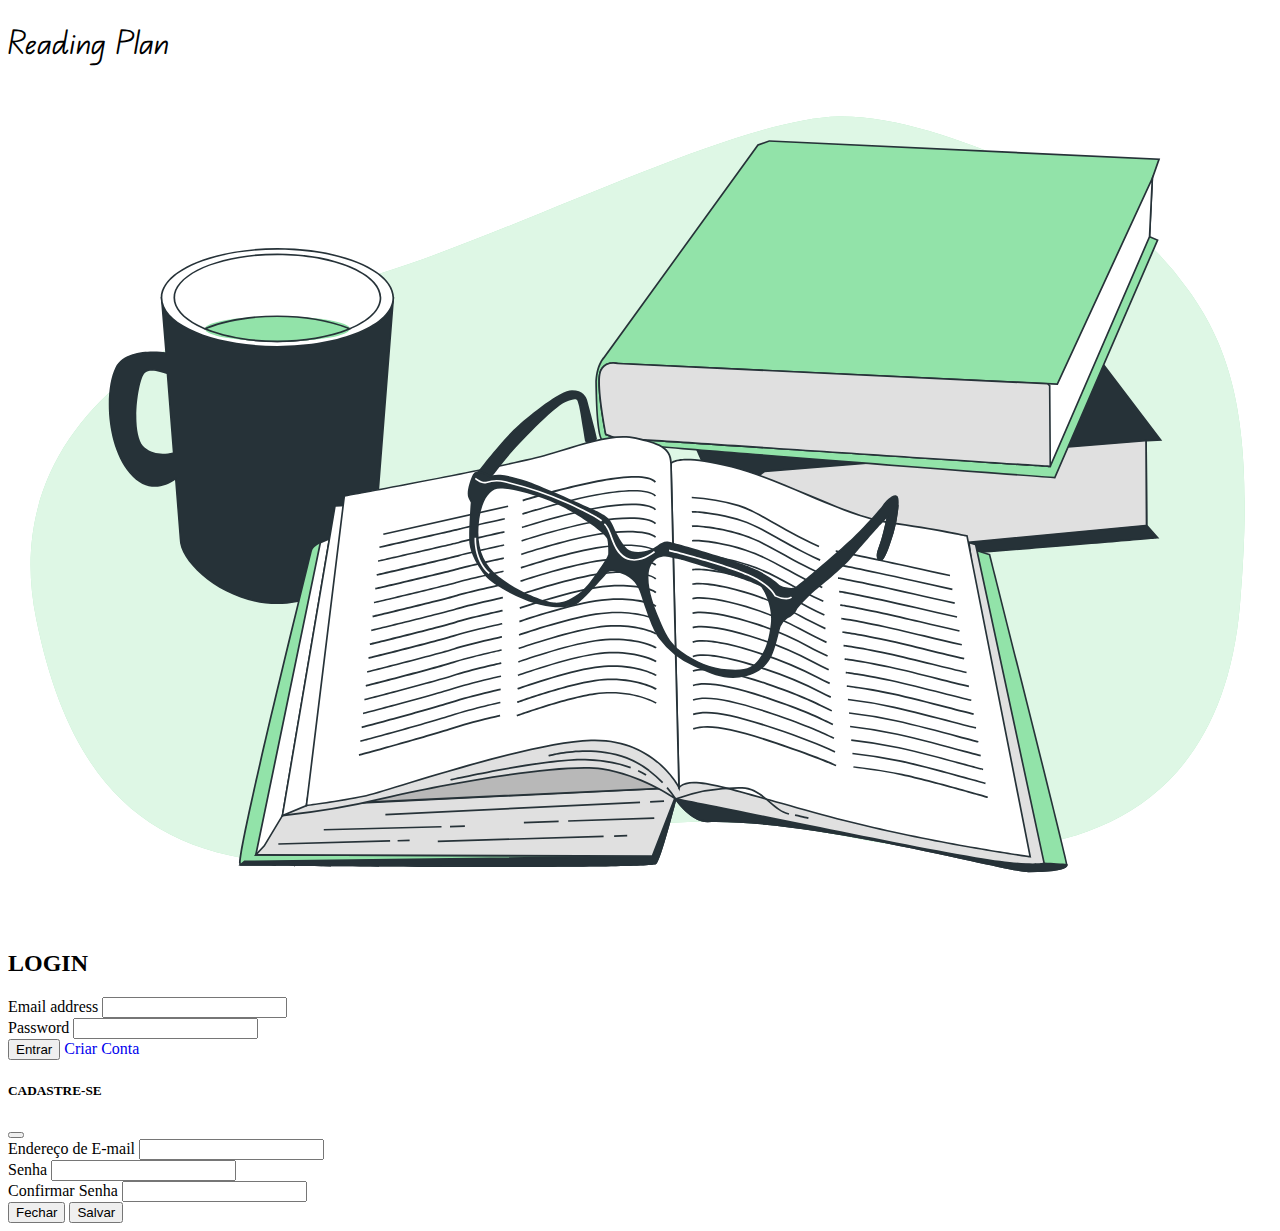
<file: index.html>
<!DOCTYPE html>
<html lang="pt-br">
  <head>
    <meta charset="UTF-8" />
    <meta name="viewport" content="width=device-width, initial-scale=1.0" />
    <title>Reading Plan</title>
    <link rel="stylesheet" href="css/style.css" />
    <!-- CSS only -->
    <link
      href="https://cdn.jsdelivr.net/npm/bootstrap@5.2.0-beta1/dist/css/bootstrap.min.css"
      rel="stylesheet"
      integrity="sha384-0evHe/X+R7YkIZDRvuzKMRqM+OrBnVFBL6DOitfPri4tjfHxaWutUpFmBp4vmVor"
      crossorigin="anonymous"
    />
  </head>
  <body>
    <main class="">
      <div class="container-fluid">
        <div class="row vh-100">
          <div class="col-12 d-flex justify-content-center align-items-center">
            <div class="container shadow-lg p-3 bg-body rounded">
              <div class="row">
                <div class="col-6 img-login">
                  <h1>Reading Plan</h1>
                  <img
                    src="assets/images/glasses.svg"
                    alt=""
                    class="img-fluid"
                  />
                </div>
                <div
                  class="col d-flex justify-content-center align-items-center"
                  id="card-login"
                >
                  <form class="needs-validation login-form" novalidate>
                    <div class="row card-login">
                      <div class="col">
                        <h2 class="mb2">LOGIN</h2>
                        <div class="mb-3">
                          <label for="email-logar" class="form-label"
                            >Email address</label
                          >
                          <input
                            type="email"
                            id="email-logar"
                            class="form-control"
                            required
                          />
                        </div>
                      </div>
                      <div class="col-12">
                        <div class="mb-3">
                          <label for="senha-logar" class="form-label"
                            >Password</label
                          >
                          <input
                            type="password"
                            id="senha-logar"
                            class="form-control"
                            required
                          />
                        </div>
                      </div>
                    </div>
                    <!-- <div class="mb-3">
                        <label for="" class="form-check-label">Check me out</label>
                        <input type="checkbox"  id="" class="form-check-input" />
                    </div> -->
                    <div class="mt-4">
                      <input
                        type="submit"
                        value="Entrar"
                        class="btn btn-primary"
                        id="btn-logar"
                      />
                      <a
                        href="#"
                        class="link ms-2"
                        data-bs-toggle="modal"
                        data-bs-target="#exampleModal"
                        id="btn-cadastrar"
                        >Criar Conta</a
                      >
                    </div>
                  </form>
                </div>

                <!-- CARD CADASTRAR, ESTÁ OCULTO COM DISPLAY NONE -->
                <!-- <div class="col d-flex justify-content-center align-items-center" id="card-cadastro">
                                    <form class="needs-validation login-form" novalidate>
                                        <div class="row">
                                            <div class="col">
                                                <h2 class="mb2">CADASTRE-SE</h2>
                                                <div class="mb-3">
                                                    <label for="email-cadastrar" class="form-label">Email address</label>
                                                    <input type="email"  id="email-cadastrar" class="form-control" required/>
                                                </div>
                                            </div>
                                            <div class="col-12">
                                                <div class="mb-3">
                                                    <label for="senha-cadastrar" class="form-label">Password</label>
                                                    <input type="password" id="senha-cadastrar" class="form-control" required/>
                                                </div>
                                            </div>
                                            <div class="col-12">
                                                <div class="mb-3">
                                                    <label for="input-confirma-senha" class="form-label">Confirme Password</label>
                                                    <input type="password" id="input-confirma-senha" class="form-control" required/>
                                                </div>
                                            </div>
                                        </div>
                                        <div class="mt-4">
                                            <input type="submit" value="Salvar" class="btn btn-primary" id="btn-salvar">
                                            <input type="submit" value="Cancelar" class="btn btn-primary" id="btn-cancelar">
                                        </div>
                                    </form>
                                </div> -->

                <!-- Modal -->
                <div
                  class="modal fade"
                  id="exampleModal"
                  tabindex="-1"
                  aria-labelledby="exampleModalLabel"
                  aria-hidden="true"
                >
                  <div class="modal-dialog">
                    <div class="modal-content">
                      <div class="modal-header">
                        <h5 class="modal-title" id="exampleModalLabel">
                          CADASTRE-SE
                        </h5>
                        <button
                          type="button"
                          class="btn-close"
                          data-bs-dismiss="modal"
                          aria-label="Close"
                        ></button>
                      </div>
                      <div class="modal-body">
                        <form class="needs-validation login-form" novalidate>
                          <div class="row">
                            <div class="col">
                              <div class="mb-3">
                                <label for="email-cadastrar" class="form-label"
                                  >Endereço de E-mail</label
                                >
                                <input
                                  type="email"
                                  id="email-cadastrar"
                                  class="form-control"
                                  required
                                />
                              </div>
                            </div>
                            <div class="col-12">
                              <div class="mb-3">
                                <label for="senha-cadastrar" class="form-label"
                                  >Senha</label
                                >
                                <input
                                  type="password"
                                  id="senha-cadastrar"
                                  class="form-control"
                                  required
                                />
                              </div>
                            </div>
                            <div class="col-12">
                              <div class="mb-3">
                                <label
                                  for="input-confirma-senha"
                                  class="form-label"
                                  >Confirmar Senha</label
                                >
                                <input
                                  type="password"
                                  id="confirma-senha"
                                  class="form-control"
                                  required
                                />
                              </div>
                            </div>
                          </div>
                        </form>
                      </div>
                      <div class="modal-footer">
                        <button
                          type="button"
                          class="btn btn-secondary"
                          data-bs-dismiss="modal"
                        >
                          Fechar
                        </button>
                        <button
                          type="button"
                          class="btn btn-primary"
                          id="btn-salvar"
                        >
                          Salvar
                        </button>
                      </div>
                    </div>
                  </div>
                </div>
              </div>
            </div>
          </div>
        </div>
      </div>
    </main>

    <!-- JavaScript Bundle with Popper -->
    <script
      src="https://cdn.jsdelivr.net/npm/bootstrap@5.2.0-beta1/dist/js/bootstrap.bundle.min.js"
      integrity="sha384-pprn3073KE6tl6bjs2QrFaJGz5/SUsLqktiwsUTF55Jfv3qYSDhgCecCxMW52nD2"
      crossorigin="anonymous"
    ></script>
    <script src="js/index.js"></script>
  </body>
</html>
</file>
<file: css/style.css>
@import url('https://fonts.googleapis.com/css2?family=Edu+QLD+Beginner:wght@400;500;600;700&display=swap');

#card-cadastro {
    display: none !important;
}

.needs-validation a{
    text-decoration: none;
}
.img-login h1 {
    font-family: 'Edu QLD Beginner', cursive;
    font-weight: 400;
}
</file>
